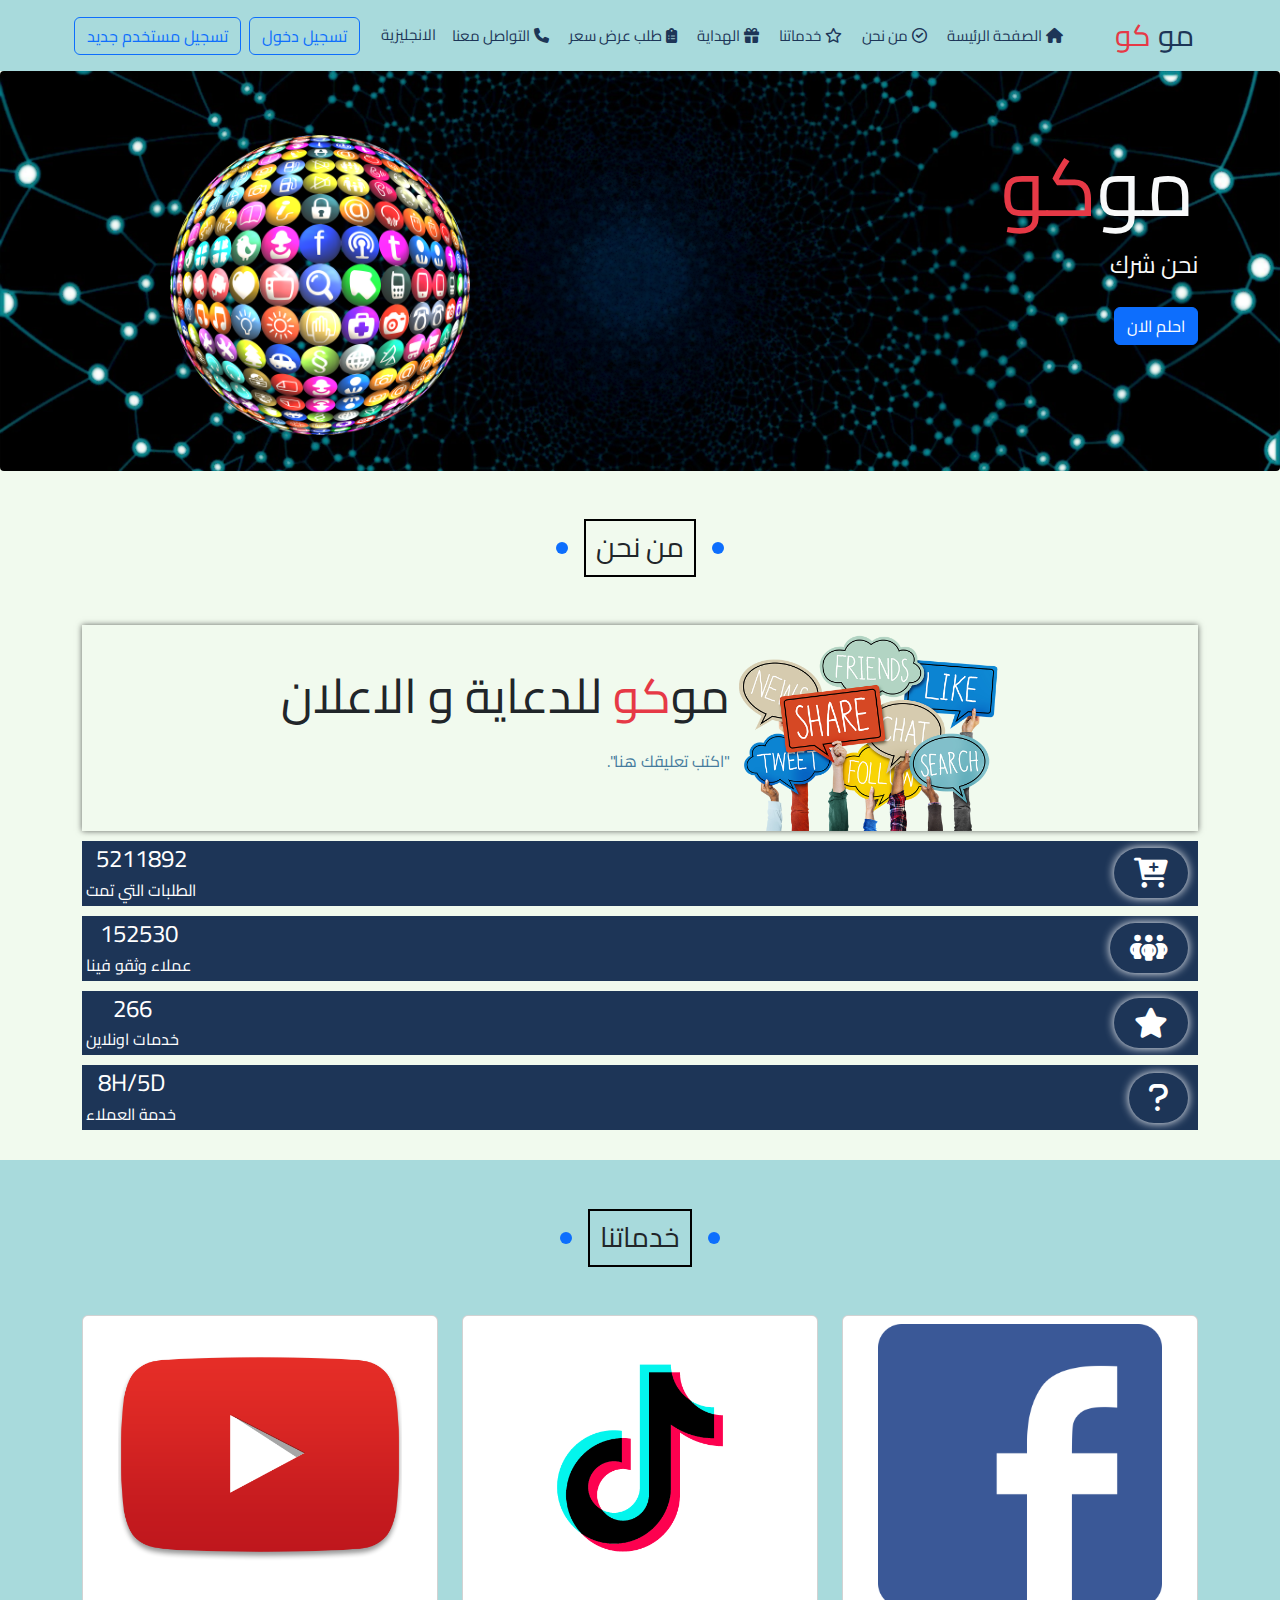
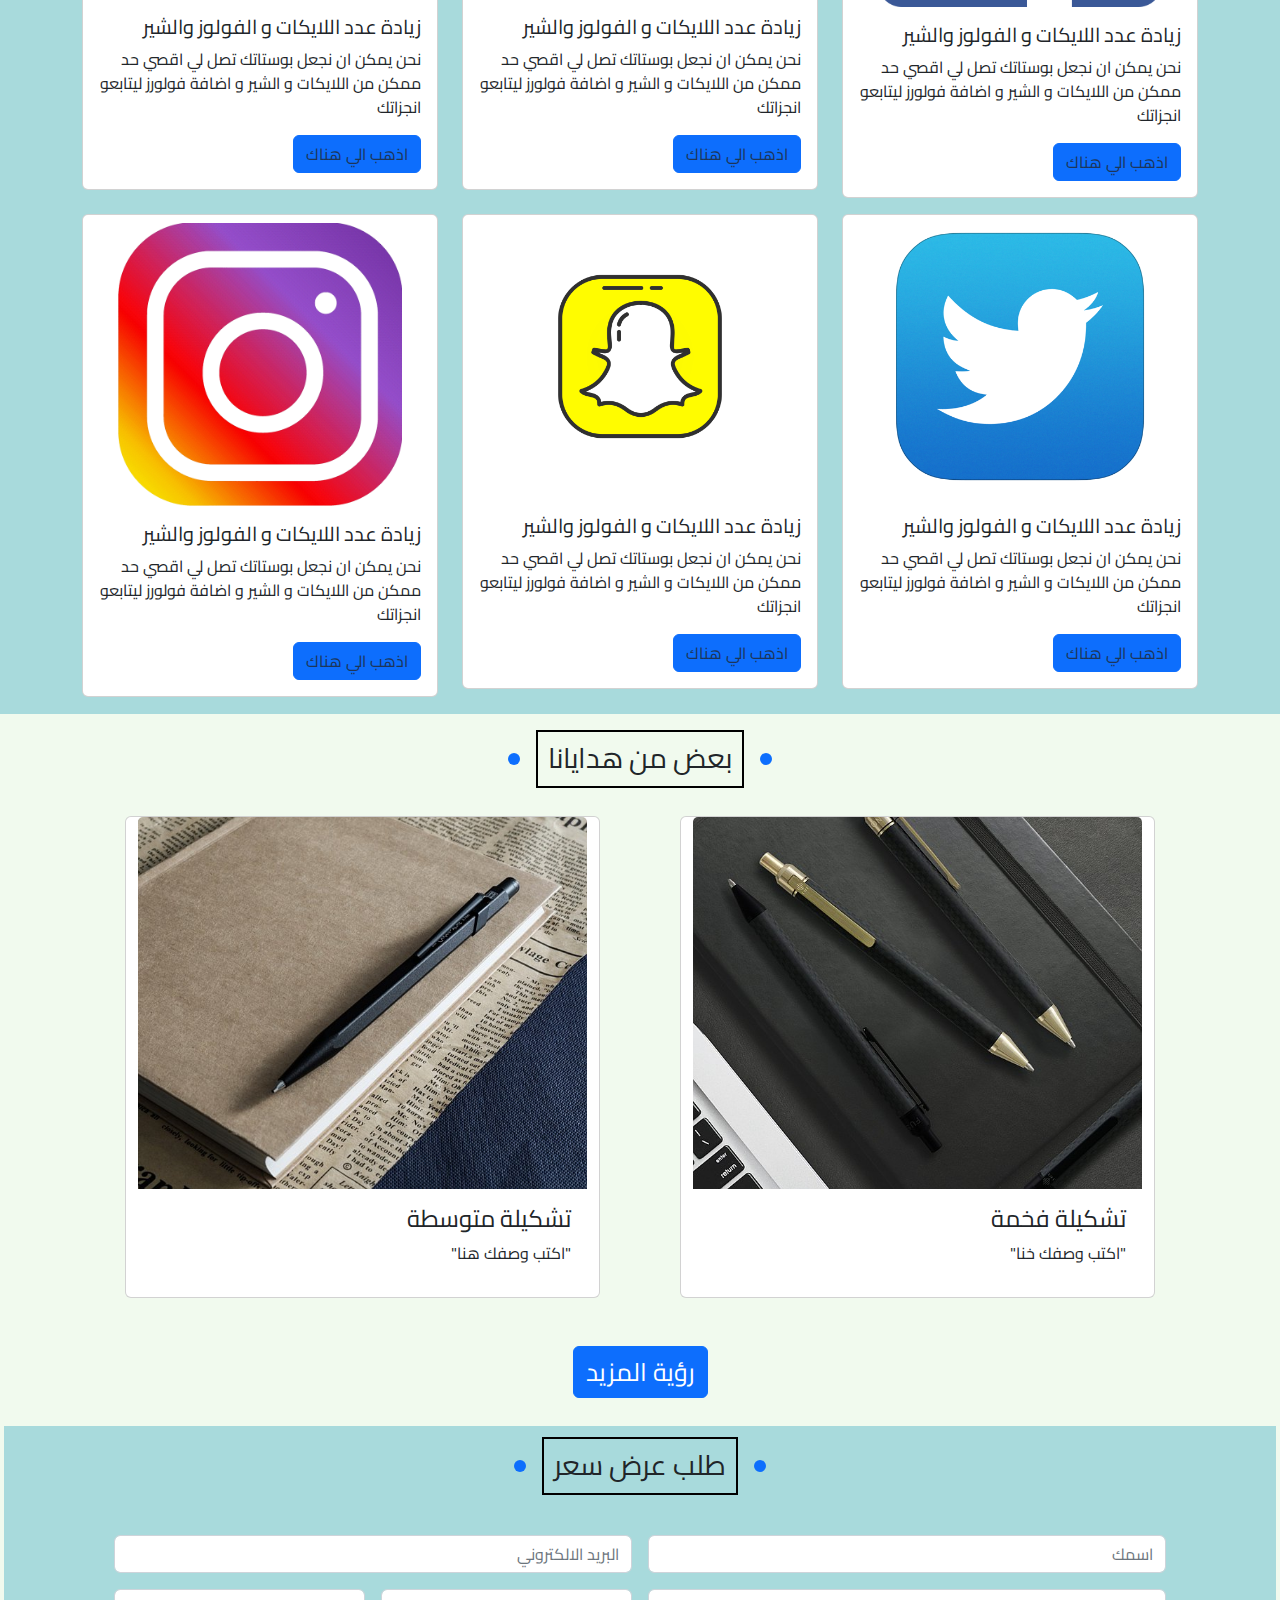
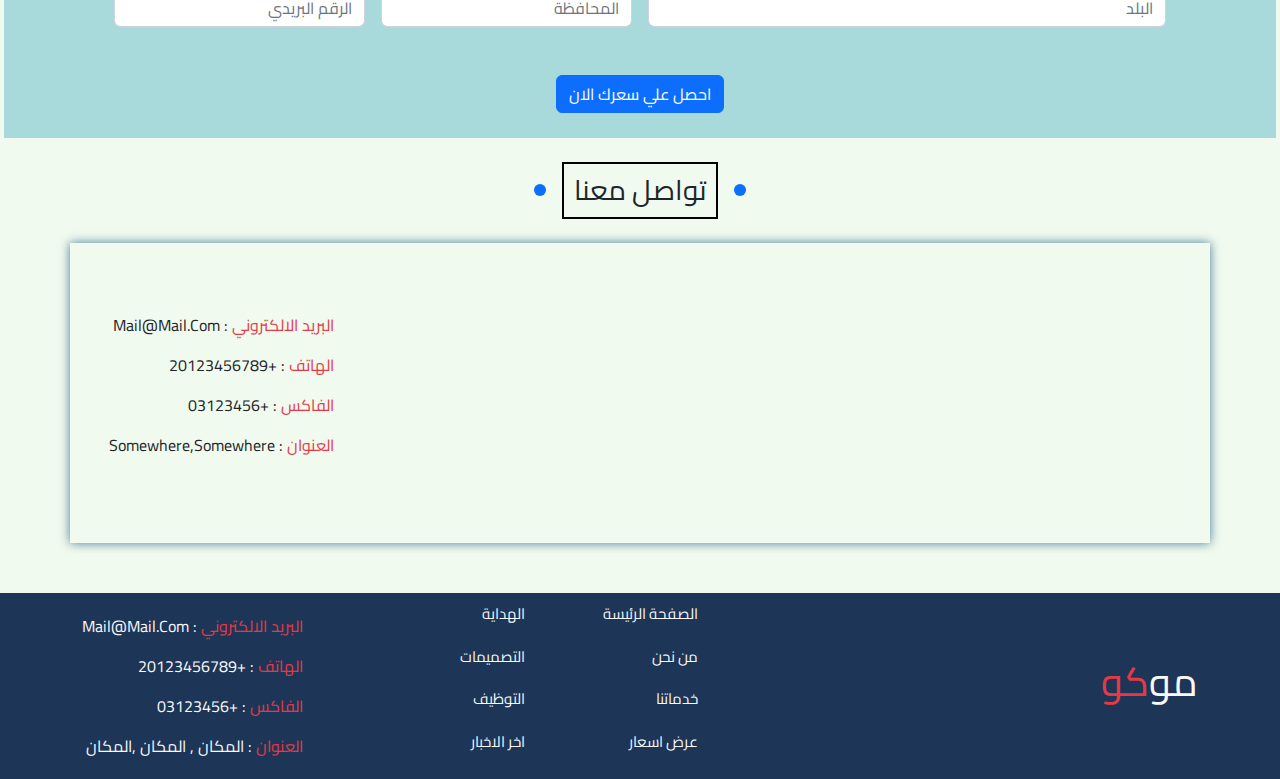
<file: index.html>
<!DOCTYPE html>
<html lang="ar">
<head>
    <meta charset="UTF-8">
    <meta http-equiv="X-UA-Compatible" content="IE=edge">
    <meta name="viewport" content="width=device-width, initial-scale=1.0">
    <link rel="icon" href="images/icon-g33b79f395_1280.png">
    <link rel="stylesheet" href="css/style ar.css">
    <link rel="stylesheet" href="css/all.min.css">
    <link rel="stylesheet" href="css/bootstrap.css">
    <title>مشروع / محمدعصام</title>
</head>
<body>

        <header>
            <nav class="navbar navbar-expand-lg justify-content-between container">
                <a href="#" class="navbar-brand align-self-start" id="logo">مو <span>كو</span> </a>
                <a href="#c" data-bs-toggle="collapse" class="navbar-toggler">
                    <span class="navbar-toggler-icon"></span>
                </a>
                <div class="collapse navbar-collapse justify-content-center" id="c">
                    <ul class="navbar-nav">
                        <li class="nav-item"><a href="index.html" class="nav-link"><i class="fa-solid fa-house m-1"></i>الصفحة الرئيسة</a></li>
                        <li class="nav-item"><a href="#about" class="nav-link"><i class="fa-regular fa-circle-check m-1"></i>من نحن</a></li>
                        <li class="nav-item"><a href="services ar.html" class="nav-link"><i class="fa-regular fa-star m-1"></i>خدماتنا</a></li>
                        <li class="nav-item"><a href="#gifts" class="nav-link"><i class="fa-solid fa-gift m-1"></i>الهداية</a></li>
                        <li class="nav-item"><a href="#qoute" class="nav-link"><i class="fa-solid fa-clipboard-list m-1"></i>طلب عرض سعر</a></li>
                        <li class="nav-item"><a href="#contact" class="nav-link"><i class="fa-solid fa-phone m-1"></i>التواصل معنا</a></li>
                                    <li class="nav-item"><a href="index en.html" class="nav-link">الانجليزية</a></li>
                        
                    </ul>
                <div class=" align-self-end collapse navbar-collapse justify-content-end button" id="c">
                    <button class="btn btn-outline-primary m-1" id="login">تسجيل دخول</button>
                    <button class="btn btn-outline-primary m-1" id="registerBtn">تسجيل مستخدم جديد</button>
                </div>
        
            </nav>
        
        </header>
        
        <section>
            <div class="container">
                <div class="row align-items-center">
                    <div class="text text-light col-6">
                        <h1 class="m-1 display-1 pb-2">مو<span>كو</span></h1>
                        <p class="fs-4 pb-2" id="par"></p>
                        <butoon class="btn btn-primary">احلم الان</butoon>
                    </div>
                    <div class="text-center col-6 img">
                        <img src="images/icon-g33b79f395_1280.png" alt="">
                    </div>
                </div>
            </div>
        </section>
        
        <section>
            <div class="container popup-box" id="popup-box">
                <span id="close1">X</span>
                <div class="card-title">
                    <img src="images/avatar-gca0b5c33c_640.png" alt="">
                    <h2>تسجيل دخول</h2>
                </div>
                <div class="input">
                    <input type="email" required placeholder="بريدك الالكتروني">
                    <input type="password" required placeholder="كلمة مرور">
                    <button class="btn btn-primary w-9 m-auto">تسجيل دخول</button>
                    <a href="">نسيت كلمة مرور ؟</a>
                    <a href="" id="register">ليس لدي حساب ؟ انشاء حساب</a>
                </div>
            </div>
        </section>
        <section>
            <div class="container popup-box" id="register2">
                <span id="close2">X</span>
                <div class="card-title">
                    <img src="images/avatar-gca0b5c33c_640.png" alt="">
                    <h2>تسجيل حساب جديد</h2>
                </div>
                <div class="input">
                    <input type="text" required placeholder="اسم المستخدم">
                    <input type="email" required placeholder="البريد الالكتروني">
                    <input type="password" required placeholder="كلمة المرور">
                    <input type="password" required placeholder="تاكيد كلمة المرور">
                    <button class="btn btn-primary w-9 m-auto">تسجيل حساب جديد</button>
                    <a href="" id="loginLink">لدي حساب بالفعل ؟ تسجيل الدخول الان</a>
                </div>
            </div>
        </section>
        
        <section class="sec2" id="about">
            <div class="container">
                <div class="card-title text-center m-5">
                    <h3>من نحن</h3>
                </div>
                <div class="info d-flex align-items-center justify-content-center">
                    <img src="images/social-media-marketing-advertising-social-media-22a4cbe4a7bf56b85369c05a105f9fc8.png"
                        alt="">
                    <div class="info-text">
                        <h4 class="display-5 mb-4">مو<span>كو</span> للدعاية و الاعلان</h4>
                        <p>"اكتب تعليقك هنا".</p>
                    </div>
                </div>
                <div class="timer">
                    <div class="timer-content">
                        <i class="fa-solid fa-cart-plus"></i>
                        <div class="timer-text">
                            <h4 class="text-center m-1">5211892</h4>
                            <p class="m-1">الطلبات التي تمت</p>
                        </div>
                    </div>
                    <div class="timer-content">
                        <i class="fa-solid fa-people-group"></i>
                        <div class="timer-text">
                            <h4 class="text-center m-1">152530</h4>
                            <p class="m-1">عملاء وثقو فينا</p>
                        </div>
                    </div>
                    <div class="timer-content">
                        <i class="fa-solid fa-star"></i>
                        <div class="timer-text">
                            <h4 class="text-center m-1">266</h4>
                            <p class="m-1">خدمات اونلاين </p>
                        </div>
                    </div>
                    <div class="timer-content">
                        <i class="fa-solid fa-question"></i>
                        <div class="timer-text">
                            <h4 class="text-center m-1">8H/5D</h4>
                            <p class="m-1">خدمة العملاء</p>
                        </div>
                    </div>
                </div>
            </div>
        </section>
        
        <section class="mt-1 sec2 sec2-2" id="services">
            <div class="container">
                <div class="text-center m-5">
                    <h3 class="h3">خدماتنا</h3>
                </div>
        
                <div class="row">
                    <div class="col-sm-6 col-md-4 mb-3">
                        <div class="card">
                            <img src="images/facebook-messenger-logo-icon-facebook-picture-e2638162787d2cd8dbcdb5424d3913a5.png"
                                alt="" class="mt-2">
                            <div class="card-body">
                                <h5 class="card-title">زيادة عدد اللايكات و الفولوز والشير</h5>
                                <p class="card-text">نحن يمكن ان نجعل بوستاتك تصل لي اقصي حد ممكن من اللايكات و الشير و اضافة فولورز ليتابعو انجزاتك</p>
                                <a href="services ar.html" class="btn btn-primary">اذهب الي هناك</a>
                            </div>
                        </div>
                    </div>
                    <div class="col-sm-6 col-md-4 mb-3">
                        <div class="card">
                            <img src="images/kbjfv8joguvnhu47tc8btq3h7a.png" alt="">
                            <div class="card-body">
                                <h5 class="card-title">زيادة عدد اللايكات و الفولوز والشير</h5>
                                <p class="card-text">نحن يمكن ان نجعل بوستاتك تصل لي اقصي حد ممكن من اللايكات و الشير و اضافة فولورز ليتابعو انجزاتك</p>
                                <a href="services ar.html" class="btn btn-primary">اذهب الي هناك</a>
                            </div>
                        </div>
                    </div>
                    <div class="col-sm-6 col-md-4 mb-3">
                        <div class="card">
                            <img src="images/youtube-play-button-logo-computer-icons-youtube-icon-app-logo-png-00504009ad522960479fb80c4ddd7950.png"
                                alt="">
                            <div class="card-body">
                                <h5 class="card-title">زيادة عدد اللايكات و الفولوز والشير</h5>
                                <p class="card-text">نحن يمكن ان نجعل بوستاتك تصل لي اقصي حد ممكن من اللايكات و الشير و اضافة فولورز ليتابعو انجزاتك</p>
                                <a href="services ar.html" class="btn btn-primary">اذهب الي هناك</a>
                            </div>
                        </div>
                    </div>
                    <div class="col-sm-6 col-md-4 mb-3">
                        <div class="card">
                            <img src="images/p7978m89us65fv8c7dhnv307ol-036e5054a5b83ea4a5014cf31b557a30.png" alt="">
                            <div class="card-body">
                                <h5 class="card-title">زيادة عدد اللايكات و الفولوز والشير</h5>
                                <p class="card-text">نحن يمكن ان نجعل بوستاتك تصل لي اقصي حد ممكن من اللايكات و الشير و اضافة فولورز ليتابعو انجزاتك</p>
                                <a href="services ar.html" class="btn btn-primary">اذهب الي هناك</a>
                            </div>
                        </div>
                    </div>
                    <div class="col-sm-6 col-md-4 mb-3">
                        <div class="card">
                            <img src="images/snapchat-logo-computer-icons-social-media-snapchat-c239071dffab354a886ab13067677e81.png"
                                alt="">
                            <div class="card-body">
                                <h5 class="card-title">زيادة عدد اللايكات و الفولوز والشير</h5>
                                <p class="card-text">نحن يمكن ان نجعل بوستاتك تصل لي اقصي حد ممكن من اللايكات و الشير و اضافة فولورز ليتابعو انجزاتك</p>
                                <a href="services ar.html" class="btn btn-primary">اذهب الي هناك</a>
                            </div>
                        </div>
                    </div>
                    <div class="col-sm-6 col-md-4 mb-3">
                        <div class="card">
                            <img src="images/computer-icons-photography-clip-art-instagram-logo-ccaa9c1ddd18751a58f7760b824d079f.png"
                                alt="" class="mt-2">
                            <div class="card-body">
                                <h5 class="card-title">زيادة عدد اللايكات و الفولوز والشير</h5>
                                <p class="card-text">نحن يمكن ان نجعل بوستاتك تصل لي اقصي حد ممكن من اللايكات و الشير و اضافة فولورز ليتابعو انجزاتك</p>
                                <a href="services ar.html" class="btn btn-primary">اذهب الي هناك</a>
                            </div>
                        </div>
                    </div>
                </div>
            </div>
        </section>
        
        <section class="mt-3 sec2 " id="gifts">
            <div class="container">
                <div class="text-center m-1">
                    <h3>بعض من هدايانا</h3>
                </div>
                <div class="row justify-content-evenly flex-colum">
                    <div class="card col-5 m-4 width-90">
                        <img src="images/640x530.jpg" alt="" class="card-img-top w-100">
                        <div class="card-body">
                            <h4 class="card-title">تشكيلة فخمة</h4>
                            <p>"اكتب وصفك خنا"</p>
                        </div>
                    </div>
                    <div class="card col-5 m-4 width-90">
                        <img src="images/640x530 (1).jpg" alt="" class="card-img-top w-100">
                        <div class="card-body">
                            <h4 class="card-title">تشكيلة متوسطة</h4>
                            <p>"اكتب وصفك هنا"</p>
                        </div>
                    </div>
                </div>
                <div class="text-center">
                    <button class="btn btn-primary m-4" id="see-more">رؤية المزيد</button>
                </div>
            </div>
        </section>
        
        <section class="sec2 m-1 sec2-2" id="sec2">
            <div class="container" id="container2">
                <div class="text-center">
                    <h3>طلب عرض سعر</h3>
                </div>
                <div class="row g-3 m-4">
                    <div class="col-6 width-100">
                        <input type="text" class="form-control" placeholder="اسمك" aria-label="Your Name">
                    </div>
                    <div class="col-6 width-100">
                        <input type="email" class="form-control" placeholder="البريد الالكتروني" aria-label="Your Email">
                    </div>
                    <div class="col-6 width-100">
                        <input type="text" class="form-control" placeholder="البلد" aria-label="city">
                    </div>
                    <div class="col-3 width-100">
                        <input type="text" class="form-control" placeholder="المحافظة" aria-label="state">
                    </div>
                    <div class="col-3 width-100">
                        <input type="text" class="form-control" placeholder="الرقم البريدي" aria-label="zipcode">
                    </div>
                </div>
            </div>
            <div class="text-center">
                <button class="btn btn-primary m-4">احصل علي سعرك الان</button>
            </div>
        </section>

        <section class="m-3 sec2" id="contact">
                            <div class="text-center m-4">
                                <h3>تواصل معنا</h3>
                            </div>
            <div class="container d-flex justify-content-around align-items-center" id="map">
                <iframe
                    src="https://www.google.com/maps/embed?pb=!1m18!1m12!1m3!1d6822.324549420676!2d29.99896!3d31.243930799999994!2m3!1f0!2f0!3f0!3m2!1i1024!2i768!4f13.1!4m3!3e6!4m0!4m0!5e0!3m2!1sar!2seg!4v1666143387870!5m2!1sar!2seg"
                    width="70%" height="300" style="border:0;" allowfullscreen="" loading="lazy"
                    referrerpolicy="no-referrer-when-downgrade"></iframe>
                <div class="contact-content">
                    <p><span>البريد الالكتروني</span> : mail@mail.com</p>
                    <p><span>الهاتف</span> : +20123456789</p>
                    <p><span>الفاكس</span> : +03123456</p>
                    <p><span>العنوان</span> : somewhere,somewhere</p>
        
                </div>
            </div>
        </section>

        <footer>
            <div class="container text-light" id="container3">
                <div class="d-flex justify-content-between align-items-center" id="flex-dir">
                    <div class="text-as-logo col-4">
                        <h1>مو<span>كو</span></h1>
                    </div>
                    <div class="links d-flex">
                        <ul>
                            <li><a href="index ar.html" class="nav-link text-light">الصفحة الرئيسة</a></li>
                            <li><a href="#about" class="nav-link text-light">من نحن</a></li>
                            <li><a href="services ar.html" class="nav-link text-light">خدماتنا</a></li>
                            <li><a href="#qoute" class="nav-link text-light">عرض اسعار</a></li>
                        </ul>
                        <ul>
                            <li><a href="#gifts" class="nav-link text-light">الهداية</a></li>
                            <li><a href="#" class="nav-link text-light">التصميمات</a></li>
                            <li><a href="#" class="nav-link text-light">التوظيف</a></li>
                            <li><a href="#" class="nav-link text-light">اخر الاخبار</a></li>
                        </ul>
                    </div>
        
                    <div class="contact-content" id="contact">
                        <p><span>البريد الالكتروني</span> : mail@mail.com</p>
                        <p><span>الهاتف</span> : +20123456789</p>
                        <p><span>الفاكس</span> : +03123456</p>
                        <p><span>العنوان</span> : المكان , المكان ,المكان</p>
        
                    </div>
                </div>
            </div>
        </footer>

        <button id="btn">^</button>
        <img src="images/whatsapp-g9a794fd63_640.png" alt="" id="whatsapp">

    <script src="js/popper.min.js"></script>
    <script src="js/bootstrap.js"></script>
    <script src="js/jquery-3.6.1.min.js"></script>
    <script src="js/main ar.js"></script>
</body>
</html>
</file>
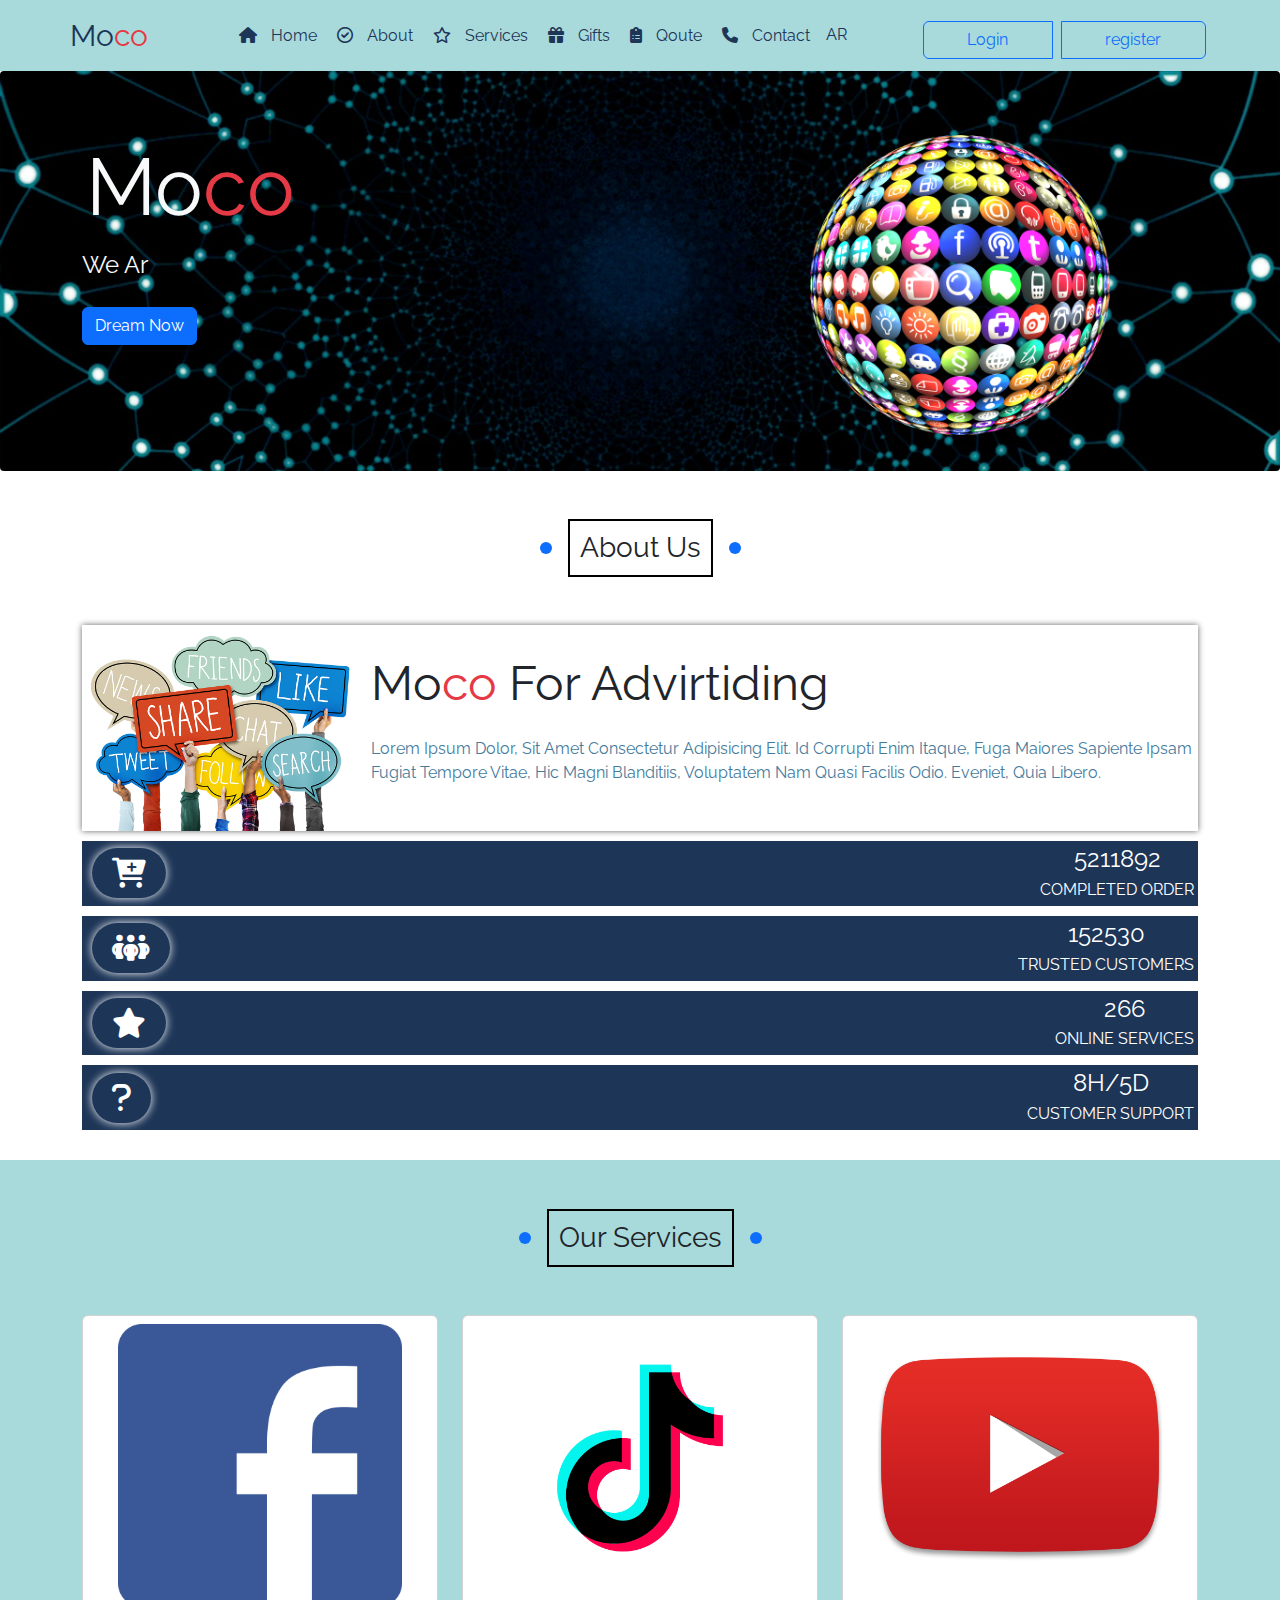
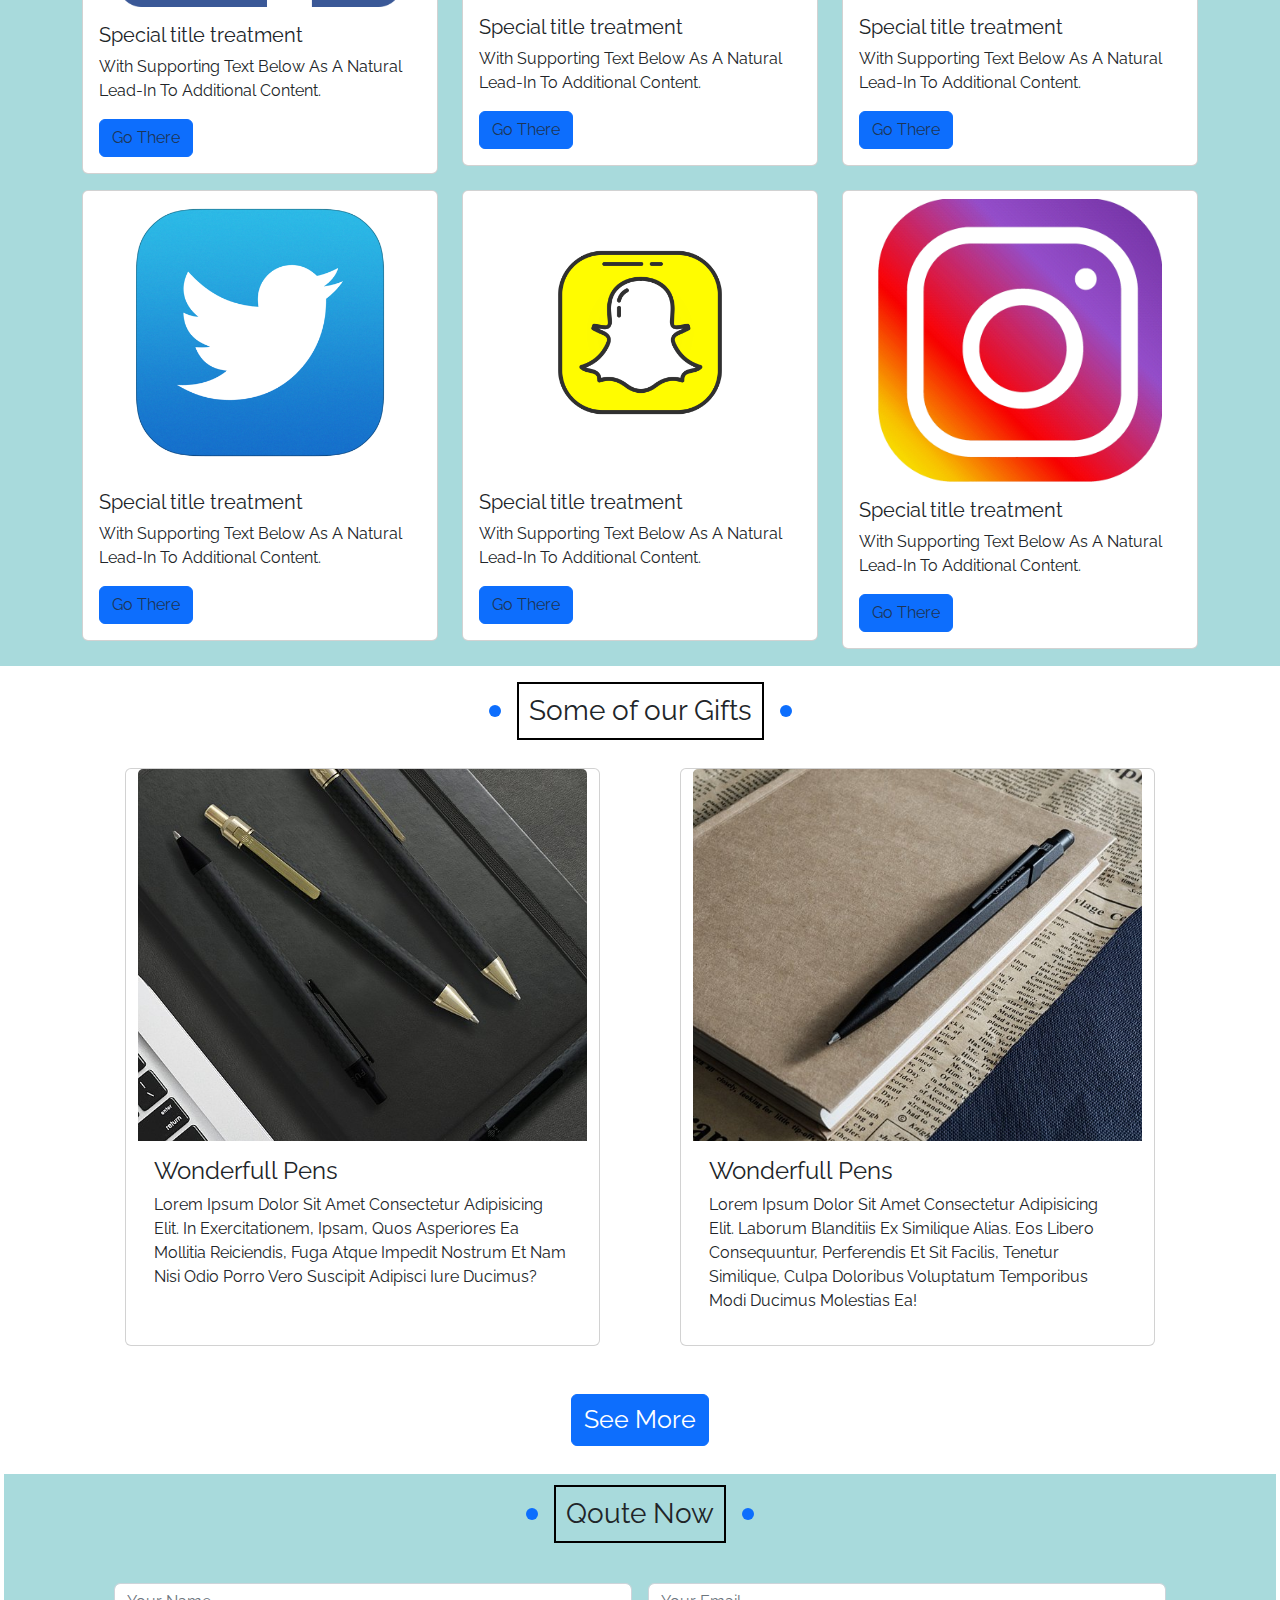
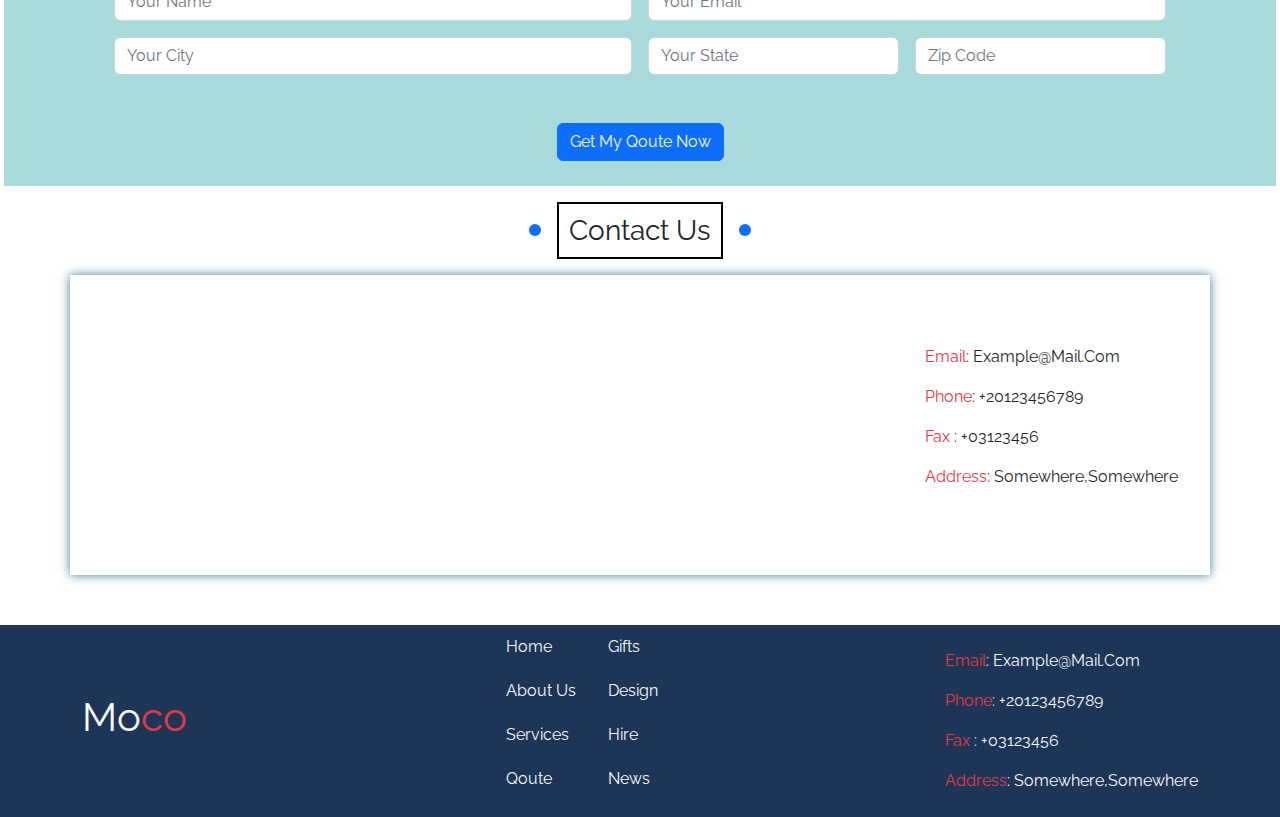
<file: index en.html>
<!DOCTYPE html>
<html lang="en">
<head>
    <meta charset="UTF-8">
    <meta http-equiv="X-UA-Compatible" content="IE=edge">
    <meta name="viewport" content="width=device-width, initial-scale=1.0">
    <link rel="icon" href="images/icon-g33b79f395_1280.png">
    <link rel="stylesheet" href="css/style.css">
    <link rel="stylesheet" href="css/bootstrap.css">
    <link rel="stylesheet" href="css/all.min.css">
    <title>M.Essam Project</title>
</head>
<body>

    <header>
    <nav class="navbar navbar-expand-lg justify-content-between container">       
    <a href="#" class="navbar-brand align-self-start" id="logo">Mo<span>co</span></a>
        <a href="#c" data-bs-toggle="collapse" class="navbar-toggler">
            <span class="navbar-toggler-icon"></span>
        </a>
        <div class="collapse navbar-collapse justify-content-center" id="c">
        <ul class="navbar-nav">
            <li class="nav-item"><a href="index en.html" class="nav-link"><i class="fa-solid fa-house m-1"></i>Home</a></li>
            <li class="nav-item"><a href="#about" class="nav-link"><i class="fa-regular fa-circle-check m-1"></i>about</a></li>
            <li class="nav-item"><a href="sevices en.html" class="nav-link"><i class="fa-regular fa-star m-1"></i>services</a></li>
            <li class="nav-item"><a href="#gifts" class="nav-link"><i class="fa-solid fa-gift m-1"></i>gifts</a></li>
            <li class="nav-item"><a href="#qoute" class="nav-link"><i class="fa-solid fa-clipboard-list m-1"></i>qoute</a></li>
            <li class="nav-item"><a href="#map" class="nav-link"><i class="fa-solid fa-phone m-1"></i>contact</a></li>
            <li class="nav-item"><a href="index.html" class="nav-link">AR</a></li>
        </ul>
    </div >
        <div class="btn-group align-self-end collapse navbar-collapse" id="c">
        <button class="btn btn-outline-primary m-1" id="login">Login</button>
        <button class="btn btn-outline-primary m-1" id="registerBtn">register</button>
        </div>
    </nav>

    </header>

    <section>
        <div class="container">
        <div class="row align-items-center">
            <div class="text text-light col-6">
                <h1 class="m-1 display-1 pb-2">Mo<span>co</span></h1>
                <p class="fs-4 pb-2" id="par"></p>
                <butoon class="btn btn-primary">Dream Now</butoon>
            </div>
            <div class="text-center col-6 img">
                <img src="images/icon-g33b79f395_1280.png" alt="">
            </div>
        </div>
        </div>
    </section>

    <section>
        <div class="container popup-box" id="popup-box">
            <span id="close1">X</span>
            <div class="card-title">
                <img src="images/avatar-gca0b5c33c_640.png" alt="">
                <h2>login</h2>
            </div>
                <div class="input">
                <input type="email" required placeholder="Email">
                <input type="password" required placeholder="Password">
                <button class="btn btn-primary w-9 m-auto">submit</button>
                <a href="">Forget your Password ?</a>
                <a href="" id="register">i don't have account ? sign me up</a>
                </div>
        </div>
    </section>
    <section>
        <div class="container popup-box" id="register2">
            <span id="close2">X</span>
            <div class="card-title">
                <img src="images/avatar-gca0b5c33c_640.png" alt="">
                <h2>register</h2>
            </div>
                <div class="input">
                <input type="text"  required placeholder="Username">
                <input type="email"  required placeholder="Email">
                <input type="password"  required placeholder="Password">
                <input type="password"  required placeholder="Confirm Password">
                <button class="btn btn-primary w-9 m-auto">Sign Up</button>
                <a href="" id="loginLink">are you already have an account? sign in</a>
                </div>
        </div>
    </section>

<section class="sec2" id="about">
    <div class="container">
        <div class="card-title text-center m-5">
            <h3>About Us</h3>
        </div>
        <div class="info d-flex align-items-center justify-content-center">
            <img src="images/social-media-marketing-advertising-social-media-22a4cbe4a7bf56b85369c05a105f9fc8.png" alt="">
            <div class="info-text">
                <h4 class="display-5 mb-4">Mo<span>co</span> For Advirtiding</h4>
                <p >Lorem ipsum dolor, sit amet consectetur adipisicing elit. Id corrupti enim itaque, fuga maiores sapiente ipsam fugiat tempore vitae, hic magni blanditiis, voluptatem nam quasi facilis odio. Eveniet, quia libero.</p>
            </div>
        </div>
        <div class="timer">
            <div class="timer-content">
                <i class="fa-solid fa-cart-plus"></i>
                <div class="timer-text">
                    <h4 class="text-center m-1">5211892</h4>
                    <p class="m-1">COMPLETED ORDER</p>
                </div>
            </div>
            <div class="timer-content">
                <i class="fa-solid fa-people-group"></i>
                <div class="timer-text">
                    <h4 class="text-center m-1">152530</h4>
                    <p class="m-1">TRUSTED CUSTOMERS</p>
                </div>
            </div>
            <div class="timer-content">
                <i class="fa-solid fa-star"></i>
                <div class="timer-text">
                    <h4 class="text-center m-1">266</h4>
                    <p class="m-1">ONLINE SERVICES</p>
                </div>
            </div>
            <div class="timer-content">
                <i class="fa-solid fa-question"></i>
                <div class="timer-text">
                    <h4 class="text-center m-1">8H/5D</h4>
                    <p class="m-1">CUSTOMER SUPPORT</p>
                </div>
            </div>
        </div>
    </div>
</section>

<section class="mt-1 sec2 sec2-2" id="services">
    <div class="container">
            <div class="text-center m-5">
                <h3 class="h3">Our Services</h3>
            </div>
        
        <div class="row">
            <div class="col-sm-6 col-md-4 mb-3">
                <div class="card">
                    <img src="images/facebook-messenger-logo-icon-facebook-picture-e2638162787d2cd8dbcdb5424d3913a5.png" alt="" class="mt-2">
                    <div class="card-body">
                        <h5 class="card-title">Special title treatment</h5>
                        <p class="card-text">With supporting text below as a natural lead-in to additional content.</p>
                        <a href="sevices en.html" class="btn btn-primary">Go There</a>
                    </div>
                </div>
            </div>
            <div class="col-sm-6 col-md-4 mb-3">
                <div class="card">
                    <img src="images/kbjfv8joguvnhu47tc8btq3h7a.png" alt="">
                    <div class="card-body">
                        <h5 class="card-title">Special title treatment</h5>
                        <p class="card-text">With supporting text below as a natural lead-in to additional content.</p>
                        <a href="sevices en.html" class="btn btn-primary">Go There</a>
                    </div>
                </div>
            </div>
            <div class="col-sm-6 col-md-4 mb-3">
                <div class="card">
                    <img src="images/youtube-play-button-logo-computer-icons-youtube-icon-app-logo-png-00504009ad522960479fb80c4ddd7950.png" alt="">
                    <div class="card-body">
                        <h5 class="card-title">Special title treatment</h5>
                        <p class="card-text">With supporting text below as a natural lead-in to additional content.</p>
                        <a href="sevices en.html" class="btn btn-primary">Go There</a>
                    </div>
                </div>
            </div>
            <div class="col-sm-6 col-md-4 mb-3">
                <div class="card">
                    <img src="images/p7978m89us65fv8c7dhnv307ol-036e5054a5b83ea4a5014cf31b557a30.png" alt="">
                    <div class="card-body">
                        <h5 class="card-title">Special title treatment</h5>
                        <p class="card-text">With supporting text below as a natural lead-in to additional content.</p>
                        <a href="sevices en.html" class="btn btn-primary">Go There</a>
                    </div>
                </div>
            </div>
                <div class="col-sm-6 col-md-4 mb-3">
                    <div class="card">
                        <img src="images/snapchat-logo-computer-icons-social-media-snapchat-c239071dffab354a886ab13067677e81.png" alt="">
                        <div class="card-body">
                        <h5 class="card-title">Special title treatment</h5>
                        <p class="card-text">With supporting text below as a natural lead-in to additional content.</p>
                        <a href="sevices en.html" class="btn btn-primary">Go There</a>
                        </div>
                    </div>
                </div>
            <div class="col-sm-6 col-md-4 mb-3">
                <div class="card">
                    <img src="images/computer-icons-photography-clip-art-instagram-logo-ccaa9c1ddd18751a58f7760b824d079f.png" alt="" class="mt-2">
                    <div class="card-body">
                        <h5 class="card-title">Special title treatment</h5>
                        <p class="card-text">With supporting text below as a natural lead-in to additional content.</p>
                        <a href="sevices en.html" class="btn btn-primary">Go There</a>
                    </div>
                </div>
            </div>
        </div>
    </div>
</section>

<section class="mt-3 sec2 " id="gifts">
    <div class="container">
        <div class="text-center m-1">
            <h3 >Some of our Gifts</h3>
        </div>
        <div class="row justify-content-evenly flex-colum">
            <div class="card col-5 m-4 width-90" >
                <img src="images/640x530.jpg" alt="" class="card-img-top w-100">
                <div class="card-body">
                    <h4 class="card-title">Wonderfull Pens</h4>
                    <p>Lorem ipsum dolor sit amet consectetur adipisicing elit. In exercitationem, ipsam, quos asperiores ea mollitia reiciendis, fuga atque impedit nostrum et nam nisi odio porro vero suscipit adipisci iure ducimus?</p>
                </div>
            </div>
            <div class="card col-5 m-4 width-90">
                <img src="images/640x530 (1).jpg" alt="" class="card-img-top w-100">
                <div class="card-body">
                    <h4 class="card-title">Wonderfull Pens</h4>
                    <p>Lorem ipsum dolor sit amet consectetur adipisicing elit. Laborum blanditiis ex similique alias. Eos libero consequuntur, perferendis et sit facilis, tenetur similique, culpa doloribus voluptatum temporibus modi ducimus molestias ea!</p>
                </div>
            </div>
        </div>
            <div class="text-center">
                <button class="btn btn-primary m-4" id="see-more">See More</button>
            </div>
    </div>
</section>

<section class="sec2 m-1 sec2-2" id="qoute">
    <div class="container" id="container2">
        <div class="text-center">
            <h3>Qoute Now</h3>
        </div>
        <div class="row g-3 m-4">
            <div class="col-6 width-100">
                <input type="text" class="form-control" placeholder="Your Name" aria-label="Your Name">
            </div>
            <div class="col-6 width-100">
                <input type="email" class="form-control" placeholder="Your Email" aria-label="Your Email">
            </div>
            <div class="col-6 width-100">
                <input type="text" class="form-control" placeholder="Your City" aria-label="city">
            </div>
            <div class="col-3 width-100">
                <input type="text" class="form-control" placeholder="Your State" aria-label="state">
            </div>
            <div class="col-3 width-100">
                <input type="text" class="form-control" placeholder="Zip Code" aria-label="zipcode">
            </div>
        </div>
    </div>
                <div class="text-center">
                    <button class="btn btn-primary m-4">Get My Qoute Now</button>
                </div>
</section>

<section class="m-3 sec2">
                    <div class="text-center m-3">
                        <h3>Contact Us</h3>
                    </div>
    <div class="container d-flex justify-content-around align-items-center" id="map">
        <iframe
            src="https://www.google.com/maps/embed?pb=!1m18!1m12!1m3!1d6822.324549420676!2d29.99896!3d31.243930799999994!2m3!1f0!2f0!3f0!3m2!1i1024!2i768!4f13.1!4m3!3e6!4m0!4m0!5e0!3m2!1sar!2seg!4v1666143387870!5m2!1sar!2seg"
            width="70%" height="300" style="border:0;" allowfullscreen="" loading="lazy"
            referrerpolicy="no-referrer-when-downgrade"></iframe>
            <div class="contact-content">
                <p><span>Email</span>: Example@mail.com</p>
                <p><span>Phone</span>: +20123456789</p>
                <p><span>Fax</span> : +03123456</p>
                <p><span>Address</span>: somewhere,somewhere</p>
                
            </div>
    </div>
</section>

<footer>
    <div class="container text-light" id="container3">
        <div class="d-flex justify-content-between align-items-center" id="flex-dir">
            <div class="text-as-logo">
                <h1>Mo<span>co</span></h1>
            </div>
            <div class="links d-flex">
                <ul>
                    <li><a href="index.html" class="nav-link text-light">Home</a></li>
                    <li><a href="#about" class="nav-link text-light">About us</a></li>
                    <li><a href="sevices en.html" class="nav-link text-light">Services</a></li>
                    <li><a href="#qoute" class="nav-link text-light">Qoute</a></li>
                </ul>
                <ul>
                    <li><a href="#gifts" class="nav-link text-light">Gifts</a></li>
                    <li><a href="#" class="nav-link text-light">Design</a></li>
                    <li><a href="#" class="nav-link text-light">Hire</a></li>
                    <li><a href="#" class="nav-link text-light">News</a></li>
                </ul>
            </div>

            <div class="contact-content" id="contact">
                <p><span>Email</span>: Example@mail.com</p>
                <p><span>Phone</span>: +20123456789</p>
                <p><span>Fax</span> : +03123456</p>
                <p><span>Address</span>: somewhere,somewhere</p>
            
            </div>
        </div>
    </div>
</footer>

<button id="btn">^</button>

<img src="images/whatsapp-g9a794fd63_640.png" alt="" id="whatsapp">

    <script src="js/popper.min.js"></script>
    <script src="js/jquery-3.6.1.min.js"></script>
    <script src="js/bootstrap.js"></script>
    <script src="js/main.js"></script>
</body>
</html>
</file>
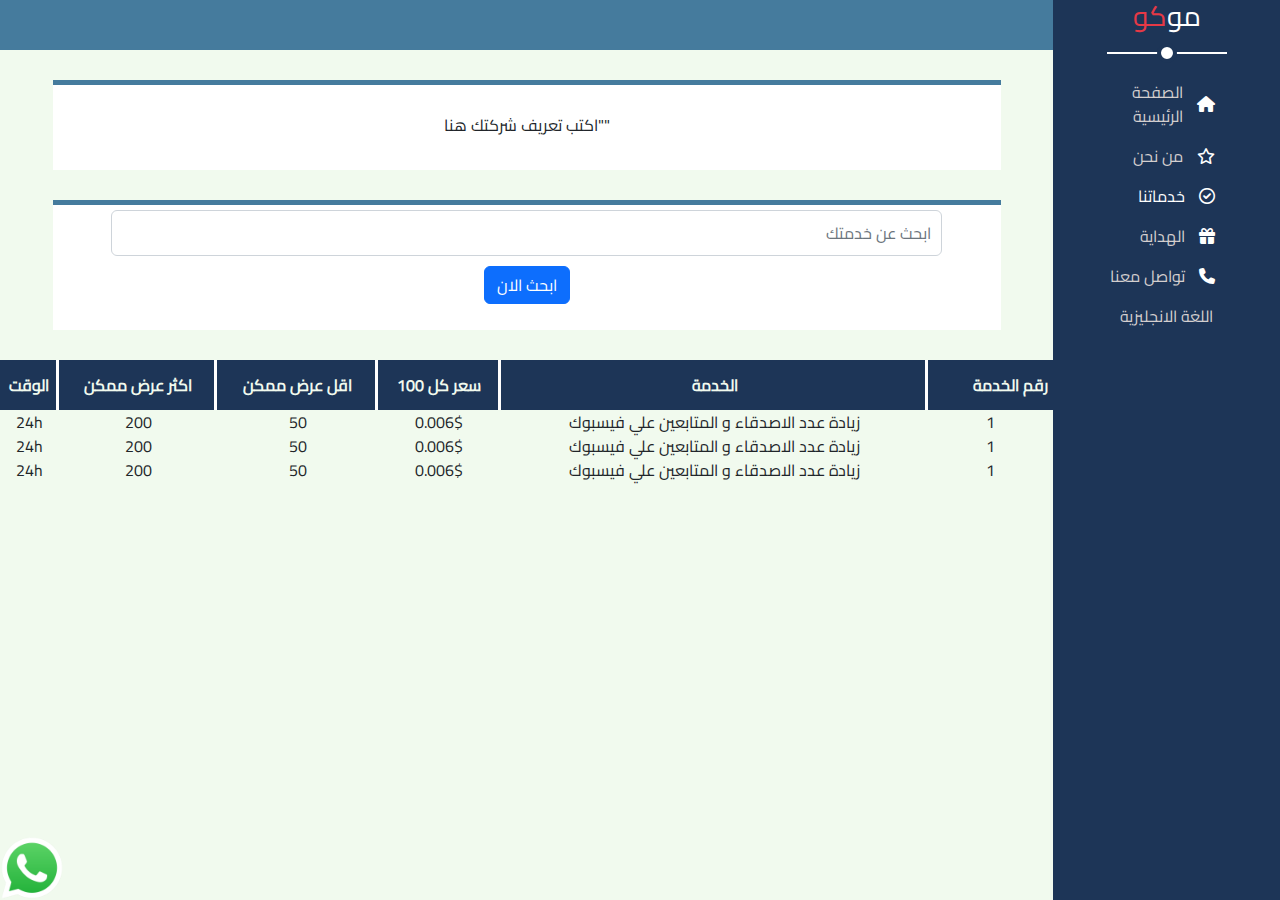
<file: services ar.html>
<!DOCTYPE html>
<html lang="AR">

    <head>
        <meta charset="UTF-8">
        <meta http-equiv="X-UA-Compatible" content="IE=edge">
        <meta name="viewport" content="width=device-width, initial-scale=1.0">
        <link rel="icon" href="images/icon-g33b79f395_1280.png">
        <link rel="stylesheet" href="css/services ar.css">
        <link rel="stylesheet" href="css/bootstrap.css">
        <link rel="stylesheet" href="css/all.min.css">
        <title>الخدمات</title>
    </head>

    <body>

        <div class="d-flex">
            <div class="page min-vh-100">
                <div class="logo">
                    <h3>مو<span>كو</span></h3>
                </div>
                <nav class="navbar">
                    <ul class="navbar-nav">
                        <li class="nav-item"><i class="fa-solid fa-house m-1" id="home"></i><a href="index.html"
                                class="nav-link hide-mobile">الصفحة الرئيسية</a></li>
                        <li class="nav-item"><i class="fa-regular fa-star m-1"></i><a href="#"
                                class="nav-link hide-mobile">من نحن </a></li>
                        <li class="nav-item"><i class="fa-regular fa-circle-check m-1"></i><a href="#"
                                class="nav-link active hide-mobile">خدماتنا</a></li>
                        <li class="nav-item"><i class="fa-solid fa-gift m-1"></i><a href="#"
                                class="nav-link hide-mobile">الهداية</a></li>
                        <li class="nav-item"><i class="fa-solid fa-phone m-1"></i><a href="#"
                                class="nav-link hide-mobile">تواصل معنا</a></li>
                        <li class="nav-item"><a href="sevices en.html" class="nav-link lang">اللغة الانجليزية</a></li>
                    </ul>
                </nav>
            </div>
            <div class=" w-100">
                <div class="content"></div>
                <div class="head bg-white row">
                    <p>""اكتب تعريف شركتك هنا </p>
                </div>
                <div class="head bg-white" id="head">
                    <div class="search container mt-1">
                        <input type="search" name="" id="" placeholder="ابحث عن خدمتك" class="form-control">
                        <button class="btn btn-primary">ابحث الان</button>
                    </div>
                </div>
                <table>
                    <tbody>
                        <tr>
                            <th>رقم الخدمة</th>
                            <th>الخدمة</th>
                            <th>سعر كل 100</th>
                            <th>اقل عرض ممكن</th>
                            <th>اكثر عرض ممكن</th>
                            <th>الوقت</th>
                        </tr>
                        <tr>
                            <td>1</td>
                            <td>زيادة عدد الاصدقاء و المتابعين علي فيسبوك</td>
                            <td>0.006$</td>
                            <td>50</td>
                            <td>200</td>
                            <td>24h</td>
                        </tr>
                        <tr>
                            <td>1</td>
                            <td>زيادة عدد الاصدقاء و المتابعين علي فيسبوك</td>
                            <td>0.006$</td>
                            <td>50</td>
                            <td>200</td>
                            <td>24h</td>
                        </tr>
                        <tr>
                            <td>1</td>
                            <td>زيادة عدد الاصدقاء و المتابعين علي فيسبوك</td>
                            <td>0.006$</td>
                            <td>50</td>
                            <td>200</td>
                            <td>24h</td>
                        </tr>
                    </tbody>
                </table>
            </div>
        </div>

<img src="images/whatsapp-g9a794fd63_640.png" alt="" id="whatsapp">

        <script src="js/popper.min.js"></script>
        <script src="js/jquery-3.6.1.min.js"></script>
        <script src="js/bootstrap.js"></script>
        <script src="js/services ar main.js"></script>
    </body>

</html>
</file>
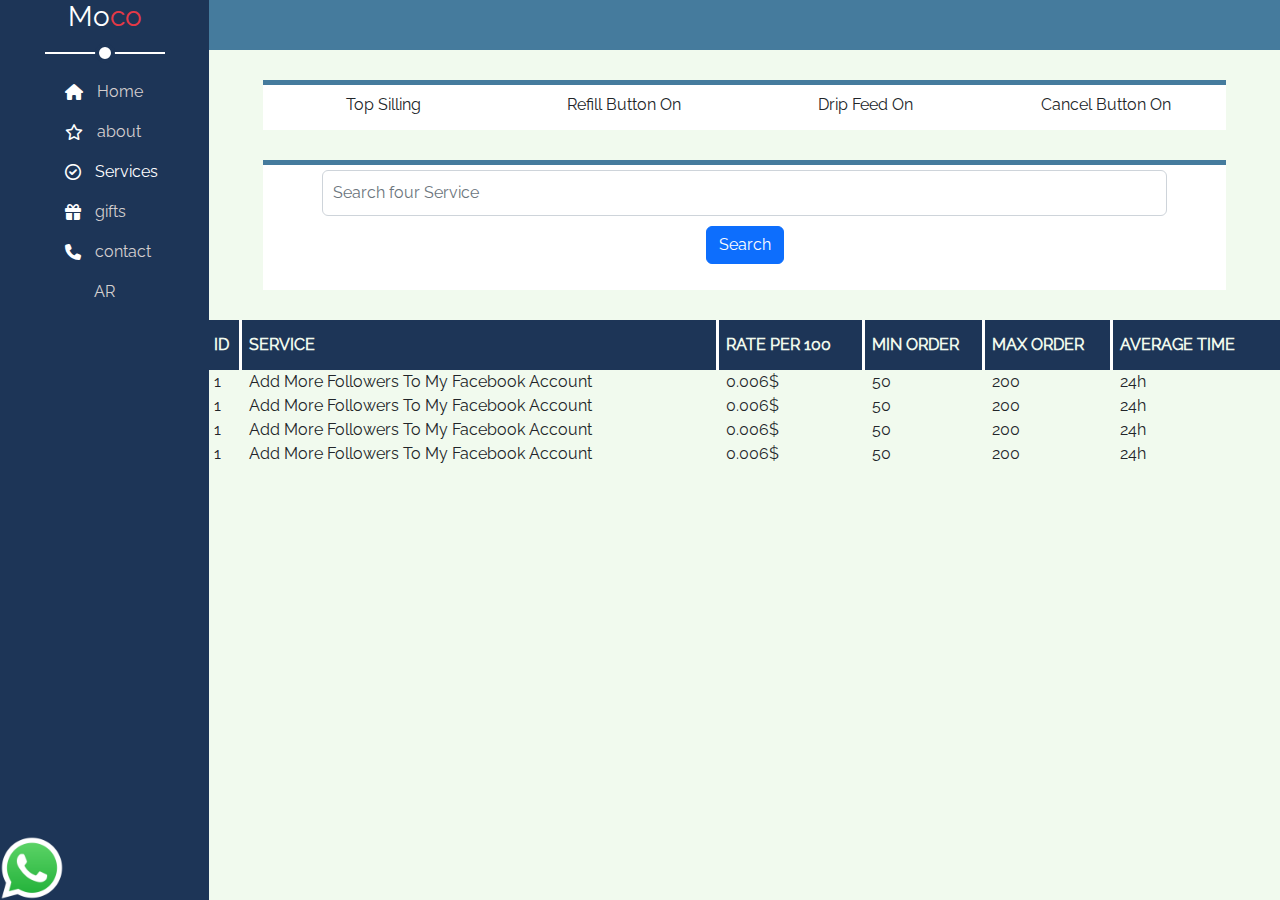
<file: sevices en.html>
<!DOCTYPE html>
<html lang="en">
<head>
    <meta charset="UTF-8">
    <meta http-equiv="X-UA-Compatible" content="IE=edge">
    <meta name="viewport" content="width=device-width, initial-scale=1.0">
    <link rel="icon" href="images/icon-g33b79f395_1280.png">
    <link rel="stylesheet" href="css/services-style-en.css">
    <link rel="stylesheet" href="css/bootstrap.css">
    <link rel="stylesheet" href="css/all.min.css">
    <title>Services</title>
</head>
<body>

    <div class="d-flex">
        <div class="page min-vh-100">
            <div class="logo">
                <h3>Mo<span>co</span></h3>
            </div>
            <nav class="navbar">
                <ul class="navbar-nav">
                    <li class="nav-item"><i class="fa-solid fa-house m-1" id="home"></i><a href="index en.html" class="nav-link hide-mobile">Home</a></li>
                    <li class="nav-item"><i class="fa-regular fa-star m-1"></i><a href="#" class="nav-link hide-mobile">about</a></li>
                    <li class="nav-item"><i class="fa-regular fa-circle-check m-1"></i><a href="#" class="nav-link active hide-mobile">Services</a></li>
                    <li class="nav-item"><i class="fa-solid fa-gift m-1"></i><a href="#" class="nav-link hide-mobile">gifts</a></li>
            <li class="nav-item"><i class="fa-solid fa-phone m-1"></i><a href="#" class="nav-link hide-mobile">contact</a></li>
            <li class="nav-item"><a href="services ar.html" class="nav-link lang">AR</a></li>
                </ul>
            </nav>
        </div>
        <div class=" w-100">
            <div class="content"></div>
        <div class="head bg-white anything row">
            <p class="col-3 m-auto">top silling</p>
            <p class="col-3 m-auto">refill button on</p>
            <p class="col-3 m-auto">drip feed on</p>
            <p class="col-3 m-auto">cancel button on</p>
        </div>
        <div class="head bg-white" id="head">
            <div class="search container">
            <input type="search" name="" id="" placeholder="Search four Service" class="form-control">
            <button class="btn btn-primary">Search</button>
            </div>
        </div>
        <table>
            <tbody>
            <tr>
                <th>Id</th>
                <th>service</th>
                <th>rate per 100</th>
                <th>min order</th>
                <th>max order</th>
                <th>average time</th>
            </tr>
                <tr>
                    <td>1</td>
                    <td>add more followers to my facebook account</td>
                    <td>0.006$</td>
                    <td>50</td>
                    <td>200</td>
                    <td>24h</td>
                </tr>
                <tr>
                    <td>1</td>
                    <td>add more followers to my facebook account</td>
                    <td>0.006$</td>
                    <td>50</td>
                    <td>200</td>
                    <td>24h</td>
                </tr>
                <tr>
                    <td>1</td>
                    <td>add more followers to my facebook account</td>
                    <td>0.006$</td>
                    <td>50</td>
                    <td>200</td>
                    <td>24h</td>
                </tr>
                <tr>
                    <td>1</td>
                    <td>add more followers to my facebook account</td>
                    <td>0.006$</td>
                    <td>50</td>
                    <td>200</td>
                    <td>24h</td>
                </tr>
            </tbody>
        </table>
        </div>
    </div>
    
    <img src="images/whatsapp-g9a794fd63_640.png" alt="" id="whatsapp">

    <script src="js/popper.min.js"></script>
    <script src="js/jquery-3.6.1.min.js"></script>
    <script src="js/bootstrap.js"></script>
    <script src="js/services-main-en.js"></script>
</body>
</html>
</file>
<file: css/style ar.css>
:root {
    --primary: #1D3557;
    --secondy: #457B9D;
    --third: #A8DADC;
    --fourth: #F1FAEE;
    --fifth: #E63946;
}

ul {
    list-style: none;
}

html {
    scroll-behavior: smooth;
    direction: rtl;
}

@font-face {
    font-family: "cairo";
    src: url(../fonts/Cairo-Regular.ttf);
}

body {
    background-color: var(--fourth) !important;
    font-family: "cairo" !important;
}

header {
    background-color: var(--third);
}

span {
    color: var(--fifth);
}

a,
ul {
    color: var(--primary) !important;
    transition: 0.3s !important;
}

#logo {
    font-size: 30px;
}

a:hover,
ul:hover {
    color: var(--fourth) !important;
}

button {
    transition: 0.3s !important;
}

button:hover {
    transform: scale(1.1);
}

@media (max-width: 575.98px) {
    header {
        padding: 0 10px;
    }
}

p,
button {
    text-transform: capitalize;
}

section:first-of-type {
    background-image: url(../images/1.png);
    background-repeat: no-repeat;
    border-radius: 4px;
    background-size: cover;
    max-width: 100%;
    padding: 5%;
    height: 400px;
}

section:first-of-type .container {
    position: relative;
}


section:first-of-type .container .img img {
    animation: up-down 2s linear infinite;
    position: absolute;
    top: 0;
    left: 100px;
    width: 300px;
}

@media (min-width: 576px) and (max-width: 767.98px) {
    section:first-of-type .container .img img {
        width: 40% !important;
        top: 0;
        left: 0;
        animation: up-down 3s linear infinite;
    }

    @keyframes up-down {

        0%,
        100% {
            top: 40%;
        }

        50% {
            top: 0%;
        }
    }
}

@media (min-width: 768px) and (max-width: 991.98px) {
    section:first-of-type .container .img img {
        width: 40% !important;
        top: 0;
        left: 0;
        animation: up-down 2s linear infinite;
    }

    @keyframes up-down {

        0%,
        100% {
            top: 20%;
        }

        50% {
            top: 0%;
        }
    }
}

@media (max-width: 575.98px) {
    section:first-of-type {
        margin-top: 0 !important;
        display: flex;
        color: white !important;
        align-items: center;
    }

    section:first-of-type .container .img img {
        display: none;
    }

    section:first-of-type .container .text {
        text-align: center;
        width: 100%;
    }

    section:first-of-type .container .text h1 {
        font-weight: 600 !important;
    }
}

a {
    text-transform: capitalize;
}

ul li{
    font-size: 15px !important;
}

@media (max-width: 575.98px) {
    .button{
        text-align: center;
    }
}

.card img {
    width: 80%;
    justify-content: center;
    text-align: center;
    align-items: center;
    margin: 0 auto;
}

.sec2 h3 {
    border: 2px solid black;
    width: fit-content;
    padding: 10px;
    margin: 0 auto;
    position: relative;
    z-index: 1;
    transition: 0.3s;
}

.sec2 h3::before,
.sec2 h3::after {
    content: "";
    background: var(--bs-primary);
    width: 12px;
    height: 12px;
    position: absolute;

    top: 50%;
    transform: translateY(-50%);
    border-radius: 50%;
}

.sec2 h3::before {
    left: -30px;
}

.sec2 h3::after {
    right: -30px;
}

.sec2 h3:hover:before {
    z-index: -1;
    animation: left-in 0.5s linear forwards;
}

.sec2 h3:hover:after {
    z-index: -1;
    animation: right-in 0.5s linear forwards;
}

.sec2 h3:hover {
    color: white;
    border-color: white;
    transition-delay: 0.5s;
}

.sec2-2 {
    background-color: var(--third);
    padding: 1px;
    margin-top: 50px !important;
}

#about{
    margin-bottom: 30px;
}

/* start animation */

@keyframes up-down {

    0%,
    100% {
        top: 5%;
    }

    50% {
        top: -10%;
    }
}

@keyframes left-in {
    50% {
        left: 0;
        width: 12px;
        height: 12px;
    }

    100% {
        left: 0;
        border-radius: 0;
        width: 100%;
        height: 100%;
    }
}

@keyframes right-in {
    50% {
        right: 0;
        width: 12px;
        height: 12px;
    }

    100% {
        right: 0;
        border-radius: 0;
        width: 100%;
        height: 100%;
    }
}

/* annonymus class for js */

.popup-overlay {
    position: fixed;
    top: 0;
    left: 0;
    z-index: 1000;
    width: 100%;
    height: 100%;
    background-color: rgba(0, 0, 0, 0.6);
}

.popup-box {
    display: none;
    position: fixed;
    top: 50%;
    left: 50%;
    transform: translate(-50%, -50%);
    z-index: 10001;
    color: black;
    width: 50% !important;
    background: linear-gradient(to top, #7579ff, #b224ef);
    min-height: 70%;
    flex-direction: column;
    justify-content: center;
    box-shadow: 0px 0px 20px;
}

@media (max-width: 575.98px) {
    .popup-box {
        width: 80% !important;
    }
}

.popup-box a {
    text-align: center;
    margin: 10px 0;
}

.popup-box .card-title img {
    width: 30%;
    align-self: center;
}

.popup-box .input,
.popup-box .card-title {
    display: flex;
    flex-direction: column;
}

.popup-box .input input {
    border: none;
    outline: none;
    background: none;
    color: white;
    transition: 0.3s;
    border-bottom: 2px solid #ffffff3d;
}

.popup-box .input input::placeholder {
    color: white;
}

.popup-box .input input:focus {
    border-bottom-color: rgba(255, 255, 255, 1);
}

.popup-box .input input:focus::placeholder {
    opacity: 0;
}

.popup-box .input button {
    width: 90%;
    text-transform: capitalize;
    margin-top: 20px !important;
}


.popup-box h2 {
    text-align: center;
    text-transform: capitalize;
}

.popup-box input {
    width: 100%;
    margin: 10px 0;
    padding: 7px;
}

.popup-box #close1 {
    text-align: center;
    font-size: 25px;
    font-weight: 900;
    color: white;
    background: black;
    top: 0;
    position: absolute;
    right: 0;
    width: 25px;
    cursor: pointer;
}

.popup-box #close2 {
    text-align: center;
    font-size: 25px;
    font-weight: 900;
    color: white;
    background: black;
    top: 0;
    position: absolute;
    right: 0;
    width: 25px;
    cursor: pointer;
}



.info {
    box-shadow: 0 0 6px rgba(0, 0, 0, 0.6);
}

.info-text {
    margin-left: 10px;
}

.info-text p {
    color: var(--secondy);
}

.info img {
    width: 25%;
}

.timer-content {
    display: flex;
    justify-content: space-between;
    align-items: center;
    background: var(--primary);
    color: white;
    margin-top: 10px;
}

.timer-content i {
    box-shadow: 0 0 10px;
    border-radius: 34px;
    padding: 10px;
    margin: 0 10px;
    font-size: 30px;
    color: white;
}

.timer-content i:last-of-type {
    padding: 10px 20px;
}

@media (max-width: 575.98px) {
    .info {
        flex-direction: column;
    }

    .info img {
        width: 100%;
        margin-bottom: 10px !important;
    }
}

@media (min-width: 768px) and (max-width: 991.98px) {}

#see-more {
    font-size: 25px;
}

#sec3 {
    background-color: var(--third);
}

#container2 {
    margin-top: 10px;
}

@media (max-width: 575.98px) {
    .flex-colum {
        flex-direction: column;
    }

    .width-90 {
        width: 90% !important;
    }

    .width-100 {
        width: 100% !important;
    }
        .dropstart {
            margin: 10px 20px;
        }
}

@media (min-width: 576px) and (max-width: 767.98px) {
    .flex-colum {
        flex-direction: column;
    }

    .width-90 {
        width: 90% !important;
    }

        .dropstart {
            margin: 10px 20px;
        }

}

#map {
    box-shadow: 0 0 10px var(--secondy);
}

@media (max-width: 575.98px) {
    #map {
        flex-direction: column !important;
        box-shadow: 0 0 10px var(--secondy);
    }

    #map iframe {
        width: 85% !important;
        margin-bottom: 20px;
    }

    #container3 .text-as-logo {
        margin: 20px 0 30px;
    }

    #container3 .links {
        text-align: start;
    }

    #container3 .links ul li {
        padding: 0 0 10px;
    }

    #container3 #flex-dir {
        flex-direction: column;
        text-align: center;
    }
#whatsapp {
    width: 15% !important;
}
}

@media (min-width: 576px) and (max-width: 767.98px) {
    #whatsapp {
        min-width: 7% !important;
    }
}

footer {
    background-color: var(--primary);
    margin: 30px 0 0;
}

footer ul li {
    padding: 10px 0;
    width: 101px;
}

#container3 {
    margin: 50px auto 0;
}

#contact {
    margin-top: 15px;
}

#btn {
    position: fixed;
    padding: 10px 10px 5px;
    background-color: var(--third);
    clip-path: circle();
    border: none;
    text-align: center;
    font-size: 40px;
    right: 10px;
    bottom: 0;
    cursor: pointer;
    color: white;
    display: none;
}

#whatsapp {
    position: fixed;
    width: 5%;
    bottom: 0;
    left: 0;
    z-index: 100;
    display: none;
}
</file>
<file: css/style.css>
:root{
    --primary:#1D3557;
    --secondy:#457B9D;
    --third:#A8DADC;
    --fourth:#F1FAEE;
    --fifth:#E63946;
}

@font-face {
    font-family: "dosis";
    src: url(../fonts/Dosis-Regular.ttf);
}

@font-face {
    font-family: "lora";
    src: url(../fonts/Lora-Regular.ttf);
}

@font-face {
    font-family: "monst";
    src: url(../fonts/Montserrat-Regular.ttf);
}

@font-face {
    font-family: "raleway";
    src: url(../fonts/Raleway-Regular.ttf);
}

ul{
    list-style: none;
}

html{
    scroll-behavior: smooth;
}

body{
    font-family: "raleway" !important;
}

header{
    background-color: var(--third);
}

span{
    color: var(--fifth);
}

a,ul{
    color: var(--primary) !important;
    transition: 0.3s !important;
}

ul li a.nav-link i{
    padding-right: 10px;
}

#logo{
    font-size: 30px;
}

a:hover,
ul:hover{
    color: var(--fourth) !important;
}

button{
    transition: 0.3s !important;
}

button:hover{
    transform: scale(1.1);
}

@media (max-width: 575.98px) {
    header{
        padding:0 10px;
    }
}

p,button{
    text-transform: capitalize;
}

section:first-of-type{
    background-image: url(../images/1.png);
    background-repeat: no-repeat;
    border-radius: 4px;
    background-size: cover;
    max-width: 100%;
    padding: 5%;
    height: 400px;
}

section:first-of-type .container{
    position: relative;
}


section:first-of-type .container .img img{
    animation: up-down 2s linear  infinite;
    position: absolute;
    top: 0;
    right: 100px;
    width: 300px;
}

@media (max-width: 575.98px) {
    section:first-of-type{
        margin-top: 0 !important;
        display: flex; 
        color: white !important;
        align-items: center;
    }
    section:first-of-type .container .img img{
        display: none;
    }
    section:first-of-type .container .text {
        text-align: center;
        width: 100%;
    }

    section:first-of-type .container .text h1{
        font-weight: 600 !important;
    }
}

a{
    text-transform: capitalize;
}

.card img {
    width: 80%;
    justify-content: center;
    text-align: center;
    align-items: center;
    margin: 0 auto;
}

.sec2 h3{
    border: 2px solid black;
    width: fit-content;
    padding: 10px;
    margin: 0 auto;
    position: relative;
    z-index: 1;
    transition: 0.3s;
}

.sec2 h3::before,
.sec2 h3::after{
    content: "";
        background: var(--bs-primary);
        width: 12px;
        height: 12px;
        position: absolute;

        top: 50%;
        transform: translateY(-50%);
        border-radius: 50%;
}
.sec2 h3::before{
    left: -30px;
}
.sec2 h3::after{
    right: -30px;
}

.sec2 h3:hover:before{
    z-index: -1;
animation: left-in 0.5s linear forwards;
}
.sec2 h3:hover:after {
    z-index: -1;
    animation: right-in 0.5s linear forwards;
}

.sec2 h3:hover{
    color: white;
    border-color: white;
    transition-delay: 0.5s;
}

.sec2-2{
    background-color: var(--third);
    padding: 1px;
    margin-top: 50px !important;
}

/* start animation */

@keyframes up-down {
    0%,100%{
        top: 5%;
    }
    50%{
        top: -10%;
    }
}

@keyframes left-in {
    50%{
        left: 0;
        width: 12px;
        height: 12px;
    }
    100%{
        left: 0;
        border-radius: 0;
        width: 100%;
        height: 100%;
    }
}
@keyframes right-in {
    50%{
        right: 0;
        width: 12px;
        height: 12px;
    }
    100%{
        right: 0;
        border-radius: 0;
        width: 100%;
        height: 100%;
    }
}

/* annonymus class for js */

.popup-overlay{
    position: fixed;
    top: 0;
    left: 0;
    z-index: 1000;
    width: 100%;
    height: 100%;
    background-color: rgba(0,0,0,0.6);
}

.popup-box{
        display: none;
    position: fixed;
    top: 50%;
    left: 50%;
    transform: translate(-50%, -50%);
    z-index: 10001;
    color: black;
    width: 50% !important;
    background: linear-gradient(to top,#7579ff, #b224ef);
    min-height: 70%;
    flex-direction: column;
    justify-content: center;
    box-shadow: 0px 0px 20px;
}

@media (max-width: 575.98px){
    .popup-box{
        width: 80% !important;
    }
}

.popup-box a{
        text-align: center;
            margin: 10px 0;
}

.popup-box .card-title img{
        width: 30%;
        align-self: center;
}

.popup-box .input,
.popup-box .card-title{
    display:flex;
    flex-direction: column;
}

.popup-box .input input{
border: none;
    outline: none;
    background: none;
    color: white;
    transition: 0.3s;
    border-bottom: 2px solid #ffffff3d;
}

.popup-box .input input::placeholder{
    color: white;
}

.popup-box .input input:focus{
    border-bottom-color: rgba(255, 255, 255, 1);
}
.popup-box .input input:focus::placeholder{
    opacity: 0;
}

.popup-box .input button{
    width: 90%;
    text-transform: capitalize;
    margin-top: 20px !important;
}


.popup-box h2{
    text-align: center;
    text-transform: capitalize;
}

.popup-box input{
    width: 100%;
    margin: 10px 0;
    padding: 7px;
}

.popup-box #close1{
    text-align: center;
        font-size: 25px;
        font-weight: 900;
        color: white;
        background: black;
        top: 0;
        position: absolute;
        right: 0;
        width: 25px;
        cursor: pointer;
}

.popup-box #close2{
    text-align: center;
        font-size: 25px;
        font-weight: 900;
        color: white;
        background: black;
        top: 0;
        position: absolute;
        right: 0;
        width: 25px;
        cursor: pointer;
}

@media (min-width: 576px) and (max-width: 767.98px) {
        section:first-of-type .container .img img{
            width: 40% !important;
            top: 0 ;
            right: 0;
            animation: up-down 3s linear infinite;
        }
                @keyframes up-down {
                    0%,
                    100% {
                        top: 40% ;
                    }
        
                    50% {
                        top: 0%;
                    }
                }
}

@media (min-width: 768px) and (max-width: 991.98px) {
            section:first-of-type .container .img img {
                    width: 40% !important;
                    top: 0;
                    right: 0;
                    animation: up-down 2s linear infinite;
                }
            
                @keyframes up-down {
            
                    0%,
                    100% {
                        top: 20%;
                    }
            
                    50% {
                        top: 0%;
                    }
                }
}
.info{
    box-shadow: 0 0 6px rgba(0,0,0,0.6);
}

.info-text{
    margin-left: 10px;
}

.info-text p{
    color: var(--secondy);
}

        .info img {
            width: 25%;
        }

.timer-content{
        display: flex;
            justify-content: space-between;
            align-items: center;
            background: var(--primary);
            color: white;
            margin-top: 10px;
}

.timer-content i {
    box-shadow: 0 0 10px;
        border-radius: 34px;
        padding: 10px;
        margin: 0 10px;
        font-size: 30px;
        color: white;
}

.timer-content i:last-of-type{
    padding: 10px 20px;
}
@media (max-width: 575.98px){
    .info{
        flex-direction: column;
    }
    .info img{
        width: 100%;
        margin-bottom: 10px !important;
    }
}

#see-more{
    font-size: 25px;
}

#sec3{
    background-color: var(--third);
}

#container2{
    margin-top: 10px;
}

@media (max-width: 575.98px){
    .flex-colum{
        flex-direction: column;
    }
    .width-90{
        width: 90% !important;
    }
    .width-100{
        width: 100% !important;
    }
}



@media (min-width: 576px) and (max-width: 767.98px){
        .flex-colum {
                flex-direction: column;
            }
        
            .width-90 {
                width: 90% !important;
            }
}

#map{
    box-shadow: 0 0 10px var(--secondy);
}

@media (max-width: 575.98px) {
    #map{
        flex-direction: column !important;
        box-shadow: 0 0 10px var(--secondy);
    }
    #map iframe{
        width: 85% !important;
        margin-bottom: 20px;
    }            
    #container3 .text-as-logo{
    margin: 20px 0 30px;
}

#container3 .links{
    text-align: start;
}

#container3 .links ul li {
    padding: 0 0 10px;
}

#container3 #flex-dir{
    flex-direction: column;
    text-align:center;
}
#whatsapp {
    width: 15% !important;
}
}
@media (min-width: 576px) and (max-width: 767.98px){
    #whatsapp {
            min-width: 7% !important;
        }
}

@media (min-width: 768px) and (max-width: 991.98px) {
        #map {
                flex-direction: column !important;
                box-shadow: 0 0 10px var(--secondy);
            }
        
            #map iframe {
                width: 85% !important;
                margin-bottom: 20px;
            }

}

footer{
    background-color: var(--primary);
    margin: 30px 0 0;
}

footer ul li{
    padding: 10px 0;
}

#container3{
    margin: 50px auto 0 ;
}

#contact{
    margin-top: 15px;
}

#about{
    margin: 30px;
}

/* snnonymus class for javascript */

#btn {
    position: fixed;
    padding: 10px 10px 5px;
    background-color: var(--third);
    clip-path: circle();
    border: none;
    text-align: center;
    font-size: 40px;
    right: 10px;
    bottom: 0;
    cursor: pointer;
    color: white;
    display: none;
}

#whatsapp{
    position: fixed;
    width: 5%;
    bottom: 0;
    left: 0;
    z-index: 100;
    display: none;
}
</file>
<file: css/services ar.css>
:root {
    --primary: #1D3557;
    --secondy: #457B9D;
    --third: #A8DADC;
    --fourth: #F1FAEE;
    --fifth: #E63946;
}

* {
    box-sizing: border-box;
    padding: 0;
    margin: 0;
}

html {
    scroll-behavior: smooth;
    direction: rtl;
}

@font-face {
    font-family: "cairo";
    src: url(../fonts/Cairo-Regular.ttf);
}

body {
    background-color: var(--fourth) !important;
    font-family: "cairo" !important;
}

.page {
    padding: 0 4%;
    background-color: var(--primary);
    color: white !important;
}

.page h3 {
    text-align: center;
    margin-bottom: 30px;
    position: relative;
}

.page .logo h3::after,
.page .logo h3::before {
    content: "";
    background: white;
    position: absolute;
    left: 50%;
    transform: translateX(-50%);
}

.page .logo h3::before {
    width: 20px;
    height: 20px;
    border-radius: 50%;
    bottom: -29px;
    border: 4px solid var(--primary);
    z-index: 1;
}

.page .logo h3::after {
    width: 120px;
    height: 2px;
    bottom: -20px;
}

a {
    color: #d4cfcf !important;
}

.active,
a:hover {
    color: white !important;
}

li:not(:last-child) {
    display: flex;
    align-items: center;
}

span {
    color: var(--fifth);
}

i {
    padding: 0 10px;
    cursor: pointer;
}

.lang {
    text-align: center;
}

@media (max-width: 575.98px) {
    .page {
        padding: 1%;
    }

    .hide-mobile {
        display: none !important;
    }

    i {
        padding: 10px;
    }

    .page .logo h3::after {
        width: 50px;
    }

    .page .logo h3::before {
        width: 17px;
        height: 17px;
        bottom: -27px;
    }
}

.content {
    background-color: var(--secondy);
    height: 50px;
}

.head {
    margin: 30px auto !important;
    text-align: center;
    height: 90px !important;
    width: 90% !important;
    position: relative;
}

p:last-child{
    margin: auto;
}

.head::before {
    content: "";
    width: 100%;
    position: absolute;
    left: 0;
    height: 5px;
    background-color: var(--secondy);
}

#head {
    min-height: 130px !important;
}

.search {
    position: relative;
    display: flex;
    flex-direction: column;
    align-items: center;
    justify-content: center;
}

input {
    width: 90% !important;
    margin: 10px !important;
    padding: 10px !important;
}

table {
    width: 100%;
}

th {
    background: var(--primary);
    color: var(--fourth);
    text-transform: uppercase;
    height: 50px;
    position: relative;
}

td {
    text-transform: capitalize;
}

th:first-child,
td:first-child {
    width: 80x;
    padding: 0 5px 0;

}

td:first-child{
    text-align: center;
}

th:not(:first-child),
td:not(:first-child) {
    text-align: center !important;
}

th:not(:first-child)::before{
    content: "";
    background: white;
    width: 3px;
    height: 50px;
    position: absolute;
    top: 0;
    right: 0;
}

tr {
    padding: 10px !important
}

#whatsapp {
    position: fixed;
    width: 5%;
    bottom: 0;
    left: 0;
    z-index: 100;
    display: none;
}

@media (max-width: 767.98px) {
    p:last-child{
        width: 50% !important;
        font-size: 14px;
        margin: auto;
    }

    .head {
        height: 80px !important;
    }

    table {
        font-size: 10px;
    }

    th:not(:first-child)::before {
        content: "";
        display: none;
    }
}
</file>
<file: css/services-style-en.css>
:root {
    --primary: #1D3557;
    --secondy: #457B9D;
    --third: #A8DADC;
    --fourth: #F1FAEE;
    --fifth: #E63946;
}

*{
    box-sizing: border-box;
    padding: 0;
    margin: 0;
}

html{
    scroll-behavior: smooth;
}

@font-face {
    font-family: "dosis";
    src: url(../fonts/Dosis-Regular.ttf);
}

@font-face {
    font-family: "lora";
    src: url(../fonts/Lora-Regular.ttf);
}

@font-face {
    font-family: "monst";
    src: url(../fonts/Montserrat-Regular.ttf);
}

@font-face {
    font-family: "raleway";
    src: url(../fonts/Raleway-Regular.ttf);
}

body{
    background-color: var(--fourth) !important;
    font-family: "raleway" !important;
}

.page{
    padding: 0 4%;
    background-color: var(--primary);
    color: white !important;
}

.page h3{
    text-align: center;
    margin-bottom: 30px;
    position: relative;
}

.page .logo h3::after
,.page .logo h3::before{
    content: "";
        background: white;
        position: absolute;
        left: 50%;
        transform: translateX(-50%);
}

.page .logo h3::before{
    width: 20px;
    height: 20px;
    border-radius: 50%;
    bottom: -29px;
    border: 4px solid var(--primary);
    z-index: 1;
}

.page .logo h3::after{
            width: 120px;        
            height: 2px;        
            bottom: -20px;
}

a{
    color: #d4cfcf !important;
}

.active,
a:hover{
    color: white !important;
}

li:not(:last-child){
    display: flex;
    align-items: center;
}

span {
    color: var(--fifth);
}

i{
    padding: 0 10px;
    cursor: pointer;
}

.lang{
    text-align: center;
}

@media (max-width: 575.98px) {
    .page{
        padding: 1%;
    }
    .hide-mobile {
        display: none !important;
    }
    i{
        padding: 10px;
    }

    .page .logo h3::after {
        width: 50px;
    }
    .page .logo h3::before {
        width: 17px;
        height: 17px;
        bottom: -27px;
    }
}

.content{
    background-color: var(--secondy);
    height: 50px;
}

.head{
    margin: 30px auto !important;
    text-align: center;
    height: 50px !important;
    width: 90% !important;
    position: relative;
}

.anything{
    text-transform: capitalize;
}

.head::before{
    content: "";
    width: 100%;
    position: absolute;
    left: 0;
    height: 5px;
    background-color: var(--secondy);
}

#head{
    min-height: 130px !important;
}

.search{
    position: relative;
        display: flex;
            flex-direction: column;
            align-items: center;
            justify-content: center;
}

input{
    width: 90% !important;
    margin: 10px !important;
    padding: 10px !important;
}

table{
    width: 100%;
}

th{
    background: var(--primary);
        color: var(--fourth);
        text-transform: uppercase;
        height: 50px;
        position: relative;
}

td{
    text-transform: capitalize;
}

th:first-child,td:first-child{
    width: 40px;
    padding: 0 5px 0;
}

#whatsapp {
    position: fixed;
    width: 5%;
    bottom: 0;
    left: 0;
    z-index: 100;
    display: none;
}

/* th:not(:first-child),td:not(:first-child){
    text-align: center !important;
} */

th:not(:first-child)::before{
    content: "";
        background: white;
        width: 3px;
        height: 50px;
        position: absolute;
        top: 0;
        left: -10px;
}
tr{
    padding: 10px !important
}


@media (max-width: 767.98px){
    .col-3 {
            width: 50% !important;
            font-size: 14px;
        }
    
        .head {
            height: 80px !important;
        }
    
        table {
            font-size: 10px;
        }
    
        th:not(:first-child)::before {
            content: "";
            display: none;
        }
}
</file>
